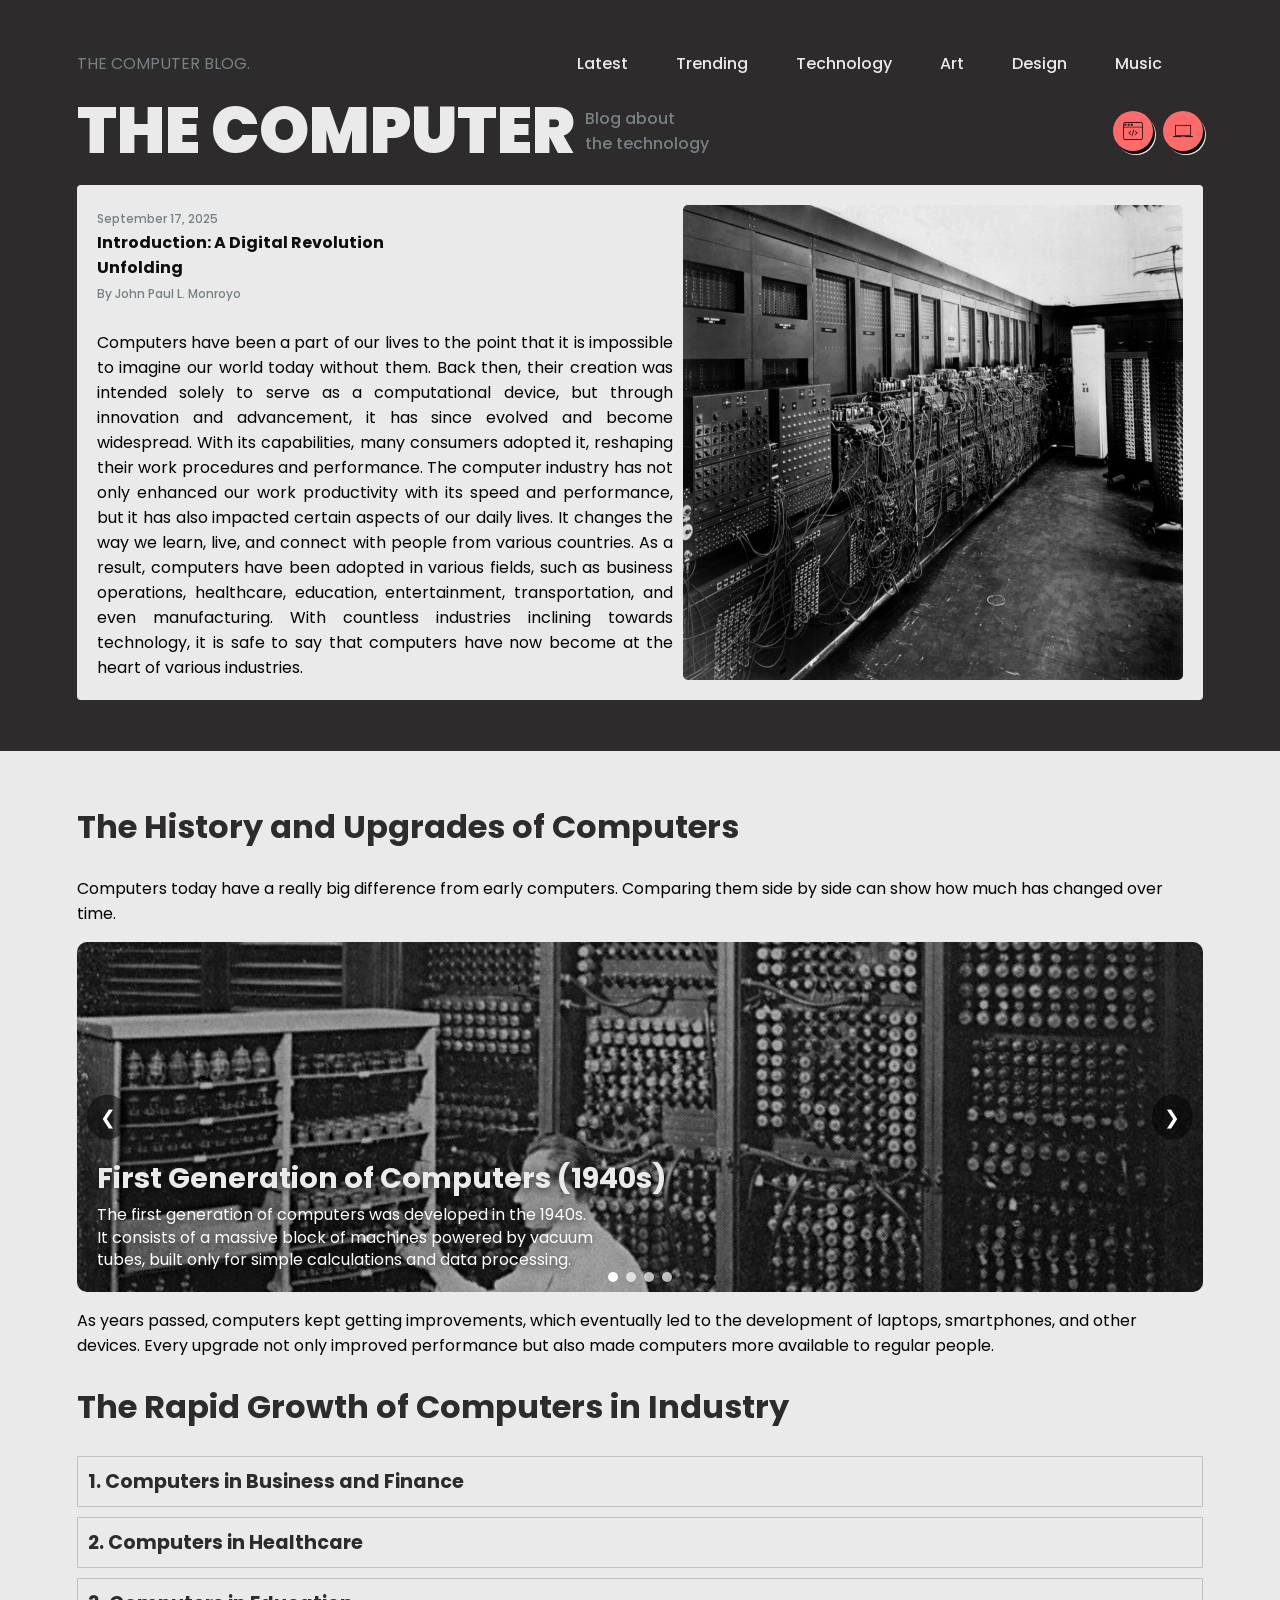
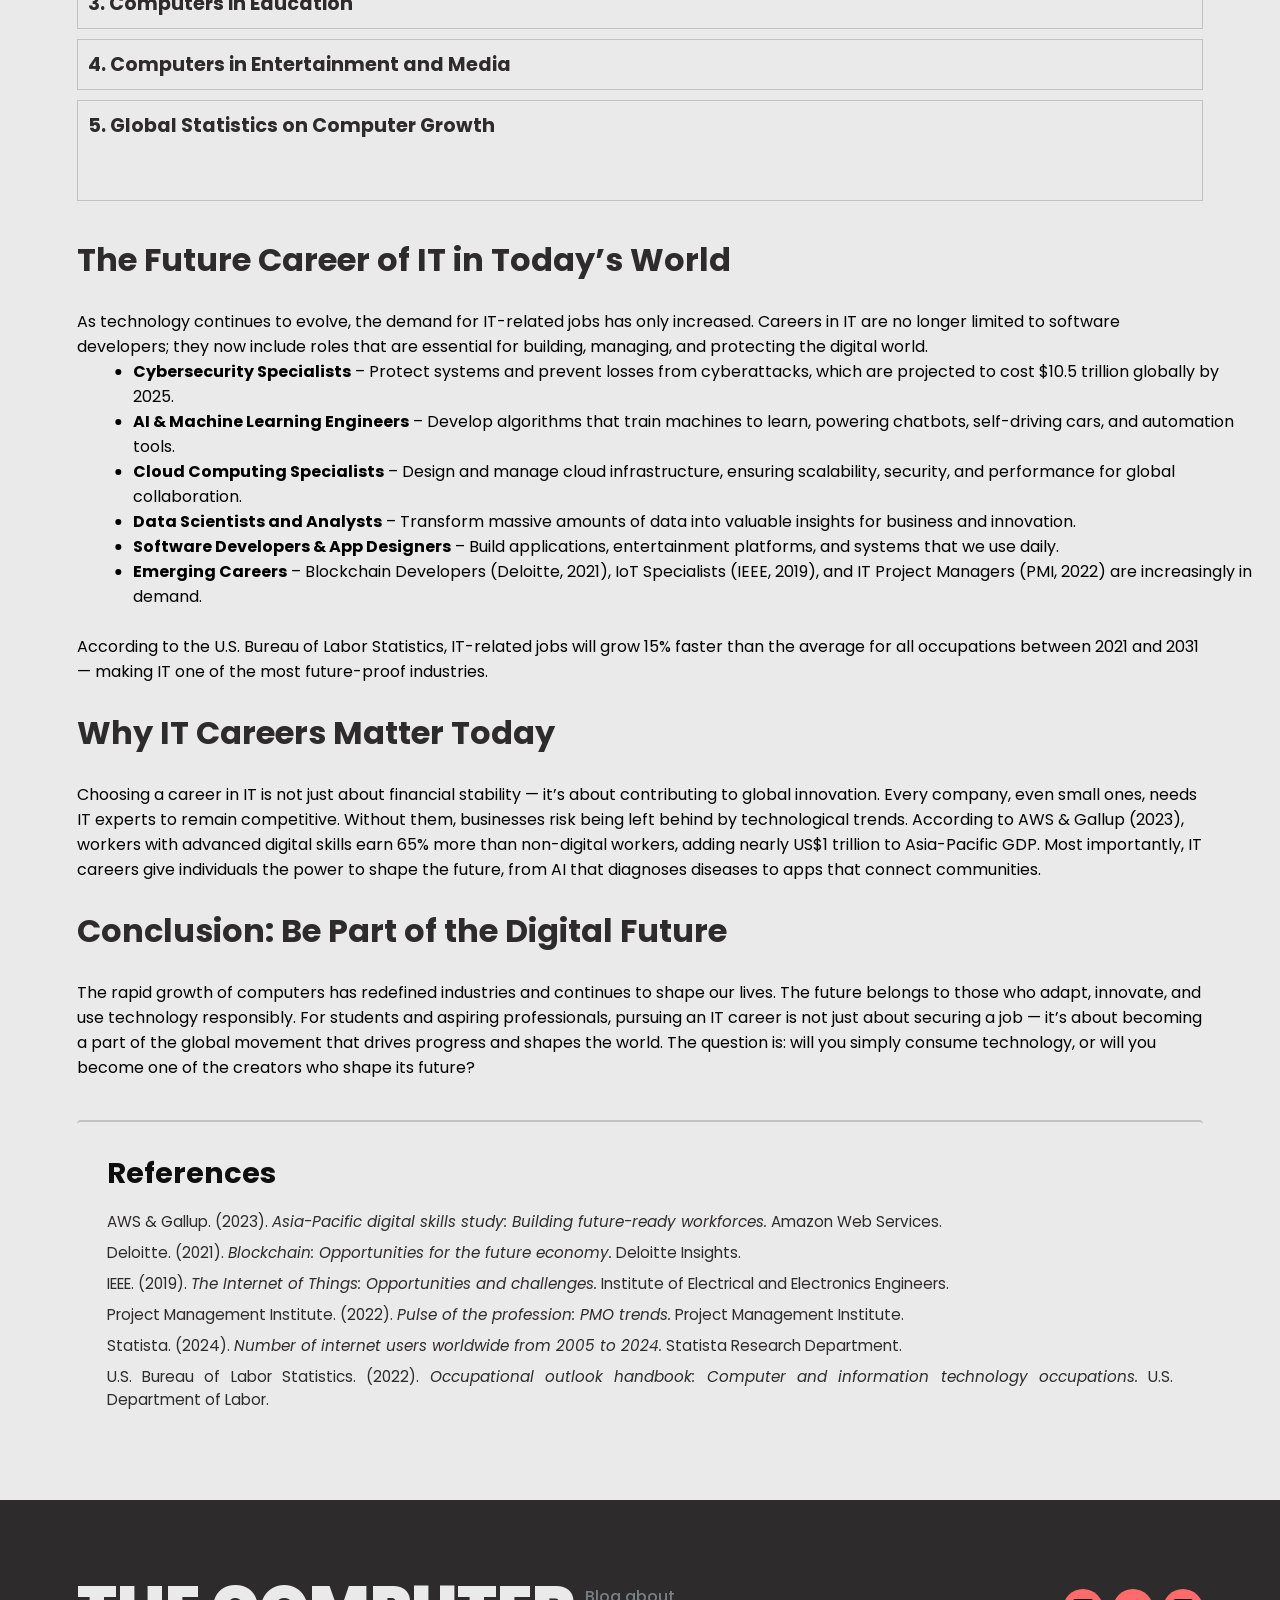
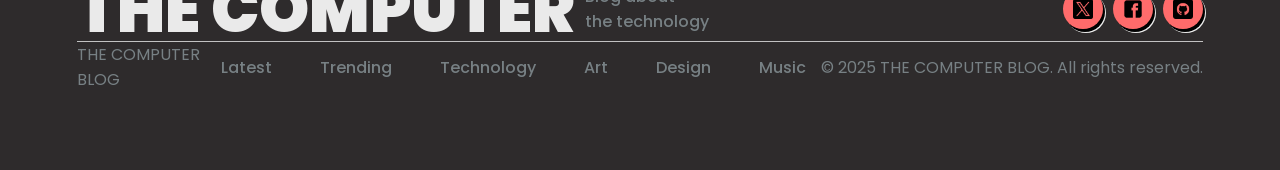
<file: index.html>
<!DOCTYPE html>
<html lang="en">
<head>
  <meta charset="UTF-8">
  <meta name="viewport" content="width=device-width, initial-scale=1.0">
  <title>The Canvas Blog</title>
  <link rel="stylesheet" href="css/style.css">
  <link rel="preconnect" href="https://fonts.googleapis.com">
  <link rel="preconnect" href="https://fonts.gstatic.com" crossorigin>
  <link rel="icon" type="image/png" href="img/blogging (1).png">
  <link href="https://fonts.googleapis.com/css2?family=Poppins:ital,wght@0,100;0,200;0,300;0,400;0,500;0,600;0,700;0,800;0,900;1,100;1,200;1,300;1,400;1,500;1,600;1,700;1,800;1,900&display=swap" rel="stylesheet">
  <style>
   
  </style>
</head>
<body>
  <header>
    <div class="top_content">
      <p class="title">THE COMPUTER BLOG.</p> 
      <nav>
        <ul>
          <li><a href="">Latest</a></li>
          <li><a href="">Trending</a></li>
          <li><a href="">Technology</a></li>
          <li><a href="">Art</a></li>
          <li><a href="">Design</a></li>
          <li><a href="">Music</a></li>
        </ul>
      </nav>
    </div>

    <div class="after_top_content addPaddingTop1 addPaddingBottom1">
      <div class="meta_holder">
        <p class="blogs_name">THE COMPUTER</p>
        <p class="blog_description">Blog about <br> the technology</p>
      </div>
      <div class="icons_after_top_content">
        <span class="icon"><img src="img/web-programming.png" alt="icon-programming"></span>
        <span class="icon"><img src="img/laptop.png" alt="icon-laptop"></span>
      </div>
    </div>

    <div class="introduction">
      <p class="intro-para">
        <span class="date">September 17, 2025</span><br>
        <span class="intro-title">Introduction: A Digital Revolution <br> Unfolding</span><br>
        <span class="author-name">By John Paul L. Monroyo</span><br><br>
        Computers have been a part of our lives to the point that it is impossible to imagine our world today
        without them. Back then, their creation was intended solely to serve as a computational device, but
        through innovation and advancement, it has since evolved and become widespread.
        With its capabilities, many consumers adopted it, reshaping their work procedures and
        performance. The computer industry has not only enhanced our work productivity with its speed
        and performance, but it has also impacted certain aspects of our daily lives.
        It changes the way we learn, live, and connect with people from various countries.
        As a result, computers have been adopted in various fields, such as business operations,
        healthcare, education, entertainment, transportation, and even manufacturing. With countless
        industries inclining towards technology, it is safe to say that computers have now become at the
        heart of various industries.
      </p>
      <img src="img/early-computer.jpg" alt="Early computer" class="intro_computers_img">
    </div>
  </header>

  <div class="body">
    <section class="blog-section">
      <h2 class="big">The History and Upgrades of Computers</h2>
      <br>
      <p>
        Computers today have a really big difference from early computers. Comparing them side by side
            can show how much has changed over time. 
      </p>
      <div class="carousel">
      <div class="carousel-track">
        <div class="carousel-slide">
          <img src="img/ENIAC-changing_a_tube_(cropped).jpg" alt="Tech Image 1">
          <div class="carousel-text">
            <h2 style="color: #eaeaea">First Generation of Computers (1940s)</h2>
            <p>The first generation of computers was developed in the 1940s. It consists of a massive block of
            machines powered by vacuum tubes, built only for simple calculations and data processing.</p>
          </div>
        </div>
        <div class="carousel-slide">
          <img src="img/harwell_cadet.jpg" alt="Tech Image 2">
          <div class="carousel-text">
            <h2 style="color: #eaeaea">Second Generation of Computers (1950s)</h2>
            <p>In the 1950s, the second generation of computers introduced transistors, making computers
            smaller, faster, and more reliable. </p>
          </div>
        </div>
        <div class="carousel-slide">
          <img src="img/NV_0222_Steber_Figure02.jpg" alt="Tech Image 3">
          <div class="carousel-text">
            <h2 style="color: #eaeaea">Third Generation of Computers (1960s and 1970s)</h2>
            <p>After that, around the 1960s and 1970s, computers switched
            from transistors to integrated circuits, which improved speed and efficiency even more.</p>
          </div>
        </div>
        <div class="carousel-slide">
          <img src="img/images (1).jpeg" alt="Tech Image 4">
          <div class="carousel-text">
            <h2 style="color: #eaeaea">Fourth to current Generation of Computers (1970s)</h2>
            <p>The biggest leap in performance happened when the fourth generation of computers at the
            beginning of the late 1970s introduced microprocessors, which was the starting point of people
            owning personal computers that they could keep in their homes and offices.</p>
          </div>
        </div>
      </div>
      <button class="carousel-btn prev">&#10094;</button>
      <button class="carousel-btn next">&#10095;</button>
      <div class="carousel-indicators">
        <button class="active"></button>
        <button></button>
        <button></button>
        <button></button>
      </div>
    </div>
      <p>
            As years passed, computers kept getting improvements, which eventually led to the development of
            laptops, smartphones, and other devices. Every upgrade not only improved performance but also
            made computers more available to regular people.</p>
            <br>
    </section>

    <section class="blog-section">
  <h2 class="big">The Rapid Growth of Computers in Industry</h2>
  <br>

  <div class="accordion">
    <h2>1. Computers in Business and Finance</h2>
    <p>Businesses now rely heavily on computers to stay competitive. With the computer industry, a lot of
      manual transactions have shifted. From employee to client interaction to digital transactions, from
      on-site banking to online banking, and from manual ledger to automated accounting systems.
      Additionally, Stock trading that was once conducted through face-to-face human interaction is now
      handled by algorithms running on powerful servers. Even small businesses use cloud-based
      systems for sales, marketing, and customer engagement.</p>
  </div>

  <div class="accordion">
    <h2>2. Computers in Healthcare</h2>
    <p>The healthcare industry has seen life-changing innovations thanks to computers.
      Before Electronic Health Records (EHRs), healthcare staff had to manually write everything —
      our name, medications, and medical progress. This manual process often caused
      misunderstandings and handwriting errors, which sometimes resulted in medication mistakes.
      As a solution, EHRs were created, making patient data more accessible and accurate.
      AI-powered tools now assist doctors in diagnosing diseases with remarkable accuracy.
      Later on, robotic-assisted surgeries, wearable fitness devices, and telemedicine breakthroughs
      have made healthcare faster, safer, and more efficient.</p>
  </div>

  <div class="accordion">
    <h2>3. Computers in Education</h2>
    <p>Computers have opened education to a global audience. Platforms like Khan Academy,
      Udacity, Coursera, and Edmodo allow students to learn from anywhere in the world.
      During the COVID-19 pandemic, computers and the internet became the lifeline of education,
      enabling remote learning for millions. Virtual reality (VR) classrooms and interactive e-books
      are reshaping how knowledge is delivered. With the emergence of Artificial Intelligence (AI)
      as a tool in education, learning methods will only continue to improve, aiming for
      greater engagement and efficiency.</p>
  </div>

  <div class="accordion">
    <h2>4. Computers in Entertainment and Media</h2>
    <p>The computer industry has completely transformed entertainment and media.
      Streaming platforms like Netflix, Spotify, and YouTube rely on massive data centers and
      recommendation algorithms. Video games, once limited to arcades, now feature advanced
      graphics and online multiplayer modes. Even traditional media such as journalism and film
      production rely on digital editing software and publishing platforms.</p>
  </div>

  <div class="accordion">
    <h2>5. Global Statistics on Computer Growth</h2>
    <img src="img/internet_users.png" alt="">
    <p>According to Statista, over 5.3 billion people now use the internet.</p>
    <img src="img/it_spending.png" alt="">
    <p> Global IT spending
      surpassed $5 trillion (approximately ₱284.85 trillion) in 2024, showing just how vital
      computers are in almost every sector of the economy. With these statistics, the computer
      industry’s rapid growth shows no sign of slowing down.</p>
  </div>
  <br>
</section>

<script>
document.querySelectorAll('.accordion h2').forEach(h2 => {
  h2.addEventListener('click', () => {
    const parent = h2.parentElement;
    parent.classList.toggle('active');
  });
});
</script>


        <section class="blog-section">
        <h2 class="big">The Future Career of IT in Today’s World</h2>
        <br>
        <p>As technology continues to evolve, the demand for IT-related jobs has only increased.
        Careers in IT are no longer limited to software developers; they now include roles that are
        essential for building, managing, and protecting the digital world.</p>
        
        <ul style="transform: translateX(5%);">
            <li><strong>Cybersecurity Specialists</strong> – Protect systems and prevent losses
            from cyberattacks, which are projected to cost $10.5 trillion globally by 2025.</li>
            <li><strong>AI & Machine Learning Engineers</strong> – Develop algorithms that train
            machines to learn, powering chatbots, self-driving cars, and automation tools.</li>
            <li><strong>Cloud Computing Specialists</strong> – Design and manage cloud infrastructure,
            ensuring scalability, security, and performance for global collaboration.</li>
            <li><strong>Data Scientists and Analysts</strong> – Transform massive amounts of data into
            valuable insights for business and innovation.</li>
            <li><strong>Software Developers & App Designers</strong> – Build applications,
            entertainment platforms, and systems that we use daily.</li>
            <li><strong>Emerging Careers</strong> – Blockchain Developers (Deloitte, 2021),
            IoT Specialists (IEEE, 2019), and IT Project Managers (PMI, 2022) are
            increasingly in demand.</li>
        </ul>
        <br>

        <p>According to the U.S. Bureau of Labor Statistics, IT-related jobs will grow 15% faster
        than the average for all occupations between 2021 and 2031 — making IT one of the most
        future-proof industries.</p>
        </section>

        <br>
        <section class="blog-section">
        <h2 class="big">Why IT Careers Matter Today</h2><br>
        <p>Choosing a career in IT is not just about financial stability — it’s about contributing to
        global innovation. Every company, even small ones, needs IT experts to remain competitive.
        Without them, businesses risk being left behind by technological trends.
        According to AWS & Gallup (2023), workers with advanced digital skills earn
        65% more than non-digital workers, adding nearly US$1 trillion to Asia-Pacific GDP.
        Most importantly, IT careers give individuals the power to shape the future,
        from AI that diagnoses diseases to apps that connect communities.</p>
        </section>
<br>
        <section class="blog-section">
        <h2 class="big">Conclusion: Be Part of the Digital Future</h2><br>
        <p>The rapid growth of computers has redefined industries and continues to shape our lives.
        The future belongs to those who adapt, innovate, and use technology responsibly.
        For students and aspiring professionals, pursuing an IT career is not just about securing
        a job — it’s about becoming a part of the global movement that drives progress and shapes
        the world. The question is: will you simply consume technology, or will you become one
        of the creators who shape its future?</p>
        </section>

    <!-- References Section -->
    <section class="references-section">
      <h2>References</h2>
      <ul>
        <li>AWS & Gallup. (2023). <em>Asia-Pacific digital skills study: Building future-ready workforces.</em> Amazon Web Services.</li>
        <li>Deloitte. (2021). <em>Blockchain: Opportunities for the future economy.</em> Deloitte Insights.</li>
        <li>IEEE. (2019). <em>The Internet of Things: Opportunities and challenges.</em> Institute of Electrical and Electronics Engineers.</li>
        <li>Project Management Institute. (2022). <em>Pulse of the profession: PMO trends.</em> Project Management Institute.</li>
        <li>Statista. (2024). <em>Number of internet users worldwide from 2005 to 2024.</em> Statista Research Department.</li>
        <li>U.S. Bureau of Labor Statistics. (2022). <em>Occupational outlook handbook: Computer and information technology occupations.</em> U.S. Department of Labor.</li>
      </ul>
    </section>
  </div>

  <footer>
    <div class="after_top_content">
      <div class="meta_holder">
        <p class="blogs_name">THE COMPUTER</p>
        <p class="blog_description">Blog about <br> the technology</p>
      </div>
      <div class="icons_after_top_content">
        <span class="icon"><img src="img/twitter.png" alt="icon-programming"></span>
        <span class="icon"><img src="img/facebook.png" alt="icon-laptop"></span>
        <span class="icon"><img src="img/github.png" alt="icon-laptop"></span>
      </div>
    </div>

    <div class="bottom-nav">
        <p class="title">THE COMPUTER BLOG</p>
        <nav>
        <ul>
          <li><a href="">Latest</a></li>
          <li><a href="">Trending</a></li>
          <li><a href="">Technology</a></li>
          <li><a href="">Art</a></li>
          <li><a href="">Design</a></li>
          <li><a href="">Music</a></li>
        </ul>
        </nav>
        <p class="blogs-reserved">© 2025 THE COMPUTER BLOG. All rights reserved.</p>
    </div>
    
  </footer>

   <script>
    const track = document.querySelector('.carousel-track');
    const slides = Array.from(track.children);
    const prevBtn = document.querySelector('.carousel-btn.prev');
    const nextBtn = document.querySelector('.carousel-btn.next');
    const indicators = document.querySelectorAll('.carousel-indicators button');
    let currentIndex = 0;

    function updateCarousel(index) {
      track.style.transform = `translateX(-${index * 100}%)`;
      indicators.forEach((btn, i) => btn.classList.toggle('active', i === index));
    }

    nextBtn.addEventListener('click', () => {
      currentIndex = (currentIndex + 1) % slides.length;
      updateCarousel(currentIndex);
    });

    prevBtn.addEventListener('click', () => {
      currentIndex = (currentIndex - 1 + slides.length) % slides.length;
      updateCarousel(currentIndex);
    });

    indicators.forEach((btn, i) => {
      btn.addEventListener('click', () => {
        currentIndex = i;
        updateCarousel(currentIndex);
      });
    });

  </script>
</body>
</html>
</file>
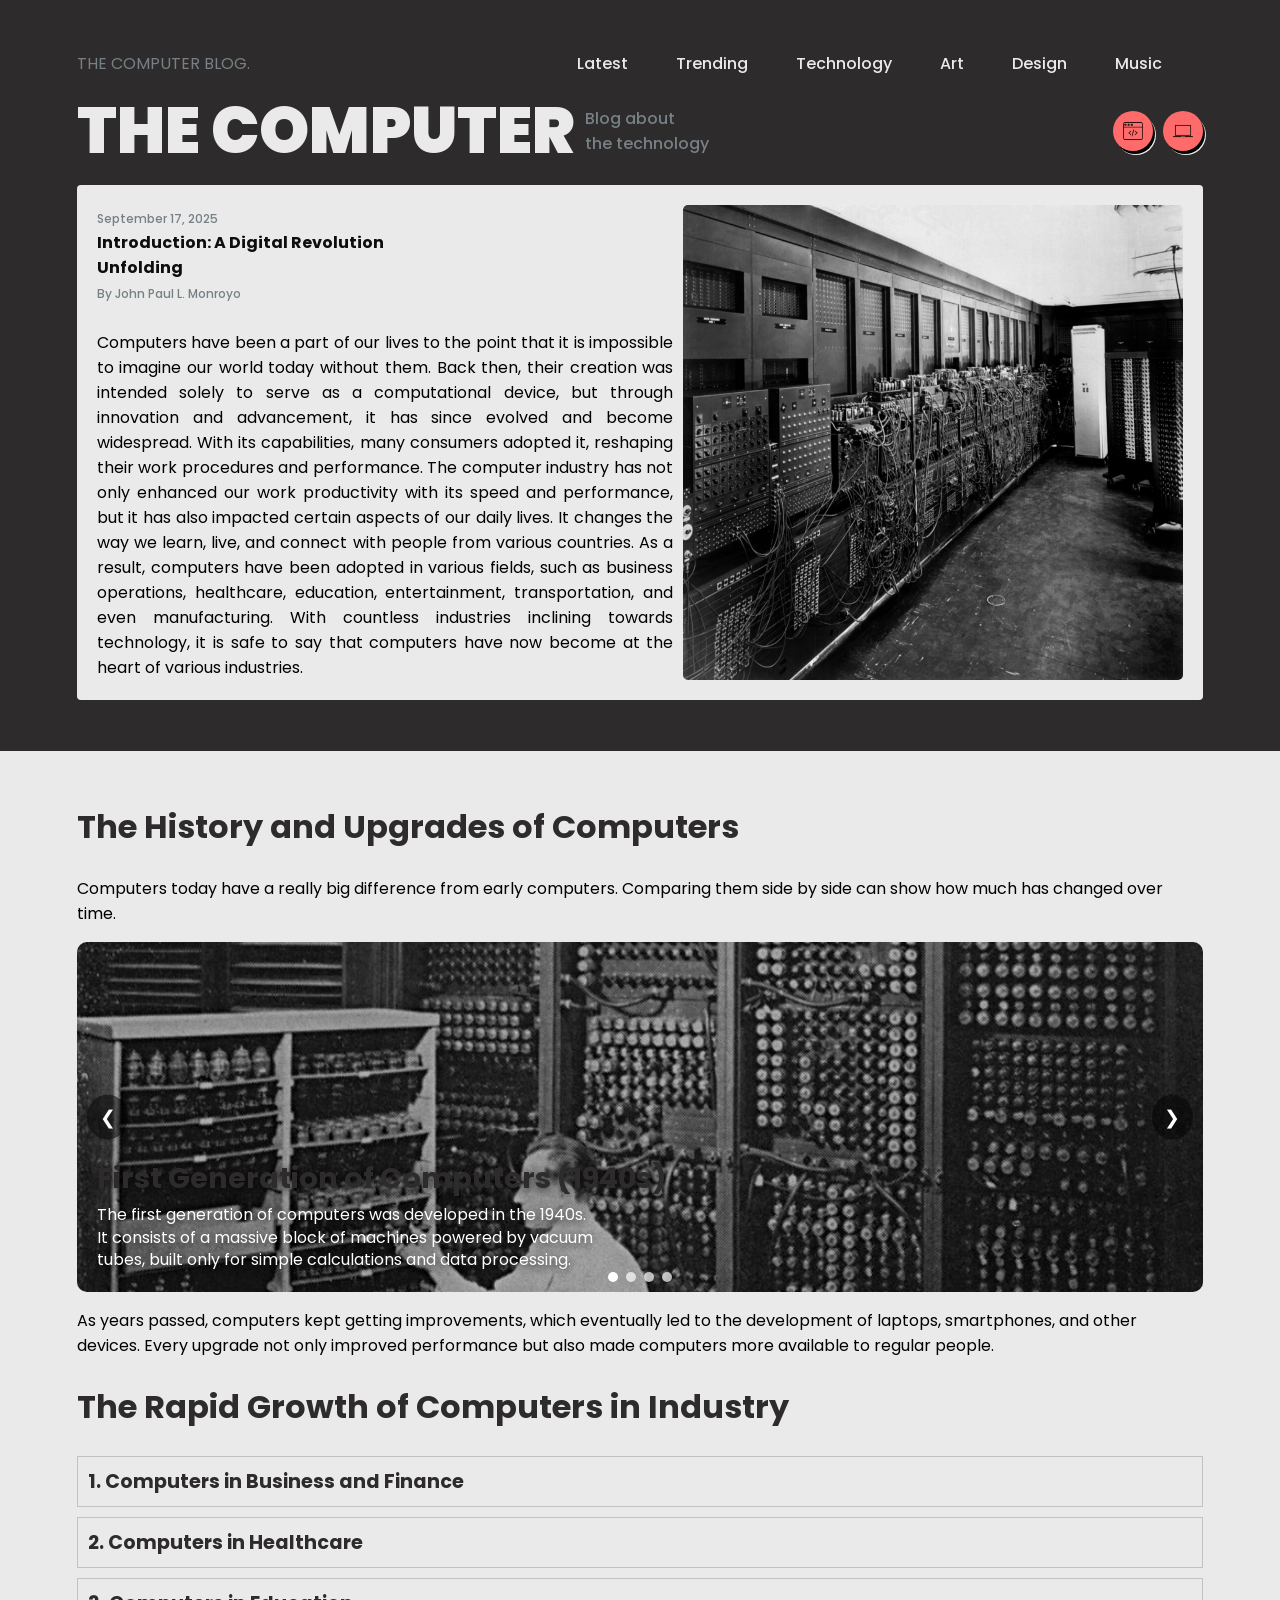
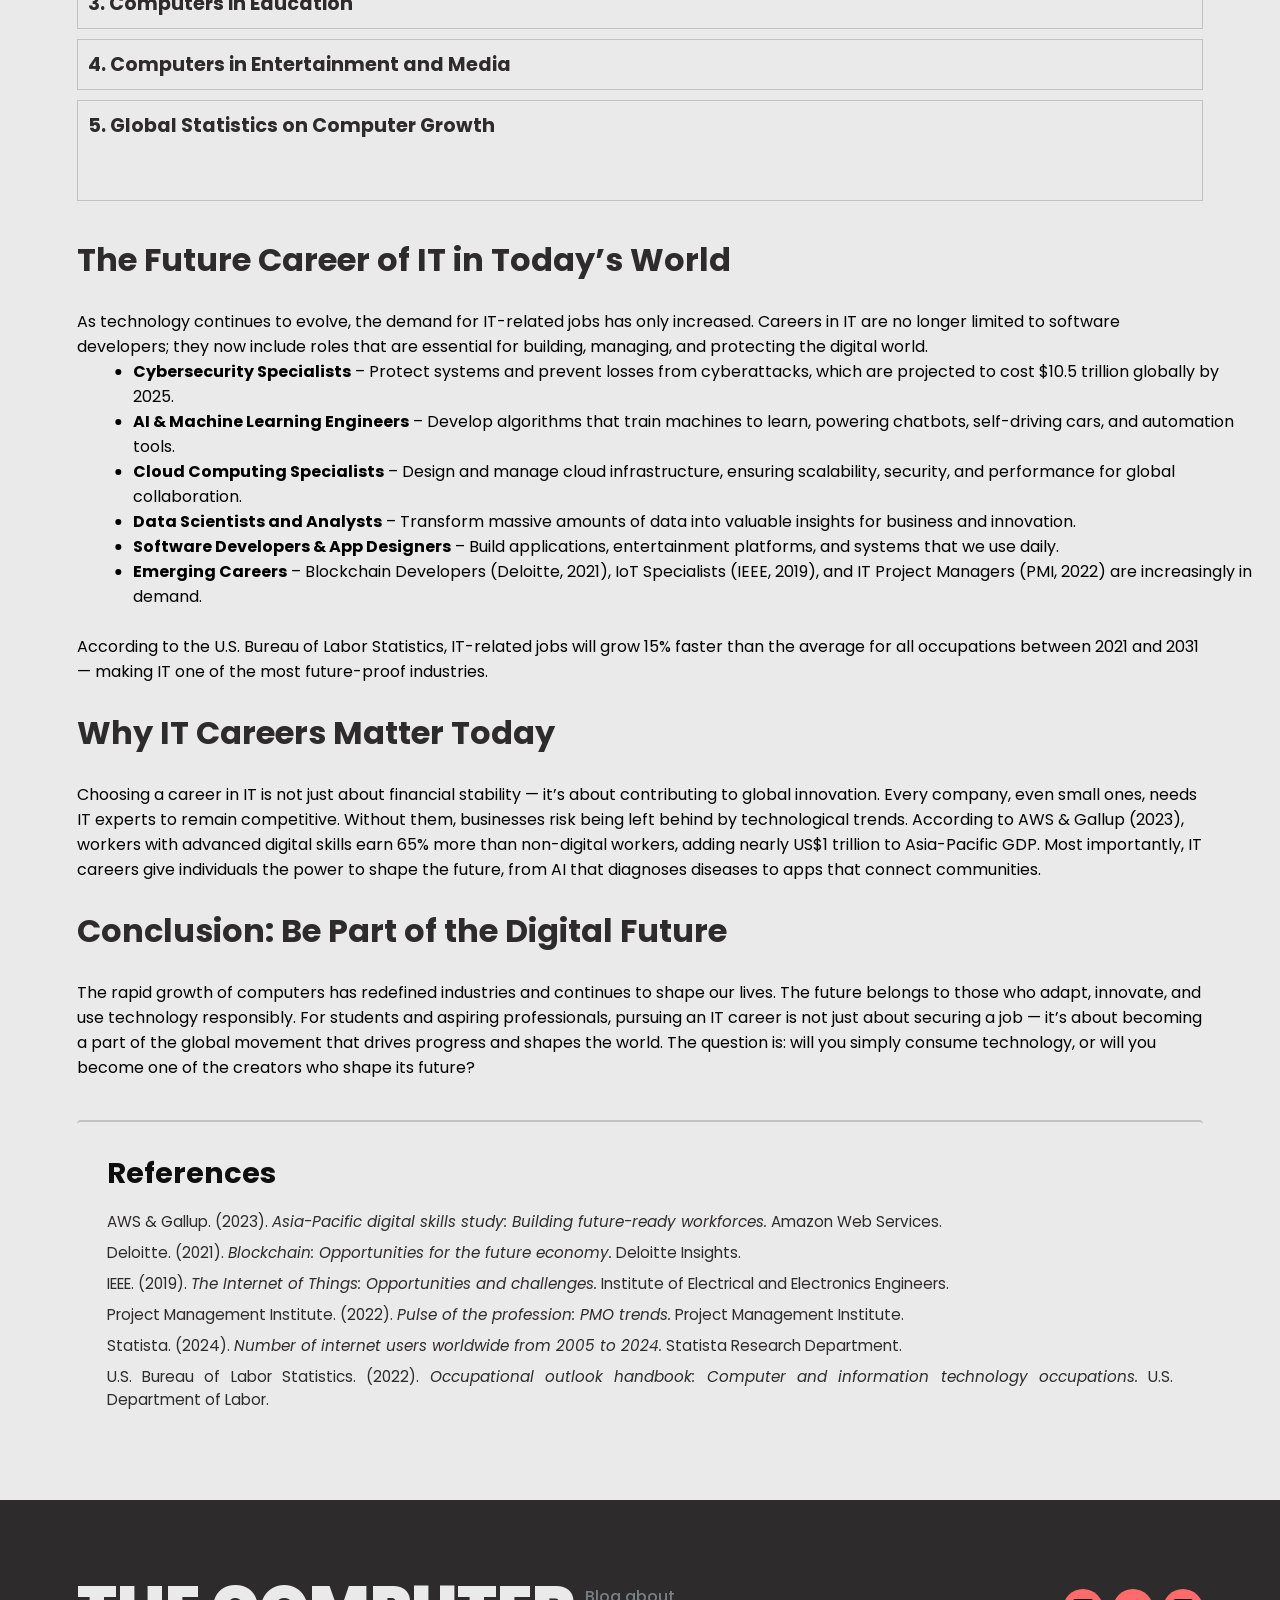
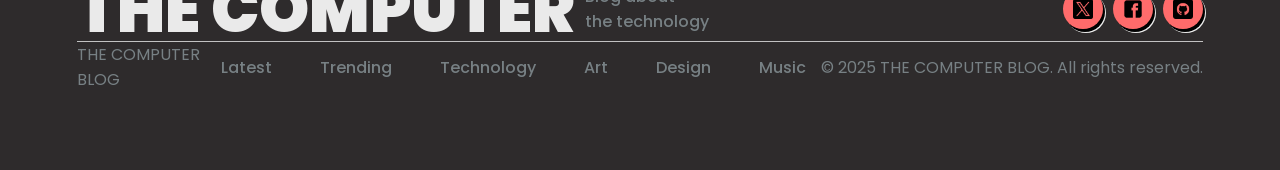
<file: blog.html>
<!DOCTYPE html>
<html lang="en">
<head>
  <meta charset="UTF-8">
  <meta name="viewport" content="width=device-width, initial-scale=1.0">
  <title>The Canvas Blog</title>
  <link rel="stylesheet" href="/css/blog.css">
  <link rel="preconnect" href="https://fonts.googleapis.com">
  <link rel="preconnect" href="https://fonts.gstatic.com" crossorigin>
  <link href="https://fonts.googleapis.com/css2?family=Poppins:ital,wght@0,100;0,200;0,300;0,400;0,500;0,600;0,700;0,800;0,900;1,100;1,200;1,300;1,400;1,500;1,600;1,700;1,800;1,900&display=swap" rel="stylesheet">
  <style>
   
  </style>
</head>
<body>
  <header>
    <div class="top_content">
      <p class="title">THE COMPUTER BLOG.</p> 
      <nav>
        <ul>
          <li><a href="">Latest</a></li>
          <li><a href="">Trending</a></li>
          <li><a href="">Technology</a></li>
          <li><a href="">Art</a></li>
          <li><a href="">Design</a></li>
          <li><a href="">Music</a></li>
        </ul>
      </nav>
    </div>

    <div class="after_top_content addPaddingTop1 addPaddingBottom1">
      <div class="meta_holder">
        <p class="blogs_name">THE COMPUTER</p>
        <p class="blog_description">Blog about <br> the technology</p>
      </div>
      <div class="icons_after_top_content">
        <span class="icon"><img src="/img/web-programming.png" alt="icon-programming"></span>
        <span class="icon"><img src="/img/laptop.png" alt="icon-laptop"></span>
      </div>
    </div>

    <div class="introduction">
      <p class="intro-para">
        <span class="date">September 17, 2025</span><br>
        <span class="intro-title">Introduction: A Digital Revolution <br> Unfolding</span><br>
        <span class="author-name">By John Paul L. Monroyo</span><br><br>
        Computers have been a part of our lives to the point that it is impossible to imagine our world today
        without them. Back then, their creation was intended solely to serve as a computational device, but
        through innovation and advancement, it has since evolved and become widespread.
        With its capabilities, many consumers adopted it, reshaping their work procedures and
        performance. The computer industry has not only enhanced our work productivity with its speed
        and performance, but it has also impacted certain aspects of our daily lives.
        It changes the way we learn, live, and connect with people from various countries.
        As a result, computers have been adopted in various fields, such as business operations,
        healthcare, education, entertainment, transportation, and even manufacturing. With countless
        industries inclining towards technology, it is safe to say that computers have now become at the
        heart of various industries.
      </p>
      <img src="/img/early-computer.jpg" alt="Early computer" class="intro_computers_img">
    </div>
  </header>

  <div class="body">
    <section class="blog-section">
      <h2 class="big">The History and Upgrades of Computers</h2>
      <br>
      <p>
        Computers today have a really big difference from early computers. Comparing them side by side
            can show how much has changed over time. 
      </p>
      <div class="carousel">
      <div class="carousel-track">
        <div class="carousel-slide">
          <img src="/img/ENIAC-changing_a_tube_(cropped).jpg" alt="Tech Image 1">
          <div class="carousel-text">
            <h2>First Generation of Computers (1940s)</h2>
            <p>The first generation of computers was developed in the 1940s. It consists of a massive block of
            machines powered by vacuum tubes, built only for simple calculations and data processing.</p>
          </div>
        </div>
        <div class="carousel-slide">
          <img src="/img/harwell_cadet.jpg" alt="Tech Image 2">
          <div class="carousel-text">
            <h2>Second Generation of Computers (1950s)</h2>
            <p>In the 1950s, the second generation of computers introduced transistors, making computers
            smaller, faster, and more reliable. </p>
          </div>
        </div>
        <div class="carousel-slide">
          <img src="/img/NV_0222_Steber_Figure02.jpg" alt="Tech Image 3">
          <div class="carousel-text">
            <h2>Third Generation of Computers (1960s and 1970s)</h2>
            <p>After that, around the 1960s and 1970s, computers switched
            from transistors to integrated circuits, which improved speed and efficiency even more.</p>
          </div>
        </div>
        <div class="carousel-slide">
          <img src="/img/images (1).jpeg" alt="Tech Image 4">
          <div class="carousel-text">
            <h2>Fourth to current Generation of Computers (1970s)</h2>
            <p>The biggest leap in performance happened when the fourth generation of computers at the
            beginning of the late 1970s introduced microprocessors, which was the starting point of people
            owning personal computers that they could keep in their homes and offices.</p>
          </div>
        </div>
      </div>
      <button class="carousel-btn prev">&#10094;</button>
      <button class="carousel-btn next">&#10095;</button>
      <div class="carousel-indicators">
        <button class="active"></button>
        <button></button>
        <button></button>
        <button></button>
      </div>
    </div>
      <p>
            As years passed, computers kept getting improvements, which eventually led to the development of
            laptops, smartphones, and other devices. Every upgrade not only improved performance but also
            made computers more available to regular people.</p>
            <br>
    </section>

    <section class="blog-section">
  <h2 class="big">The Rapid Growth of Computers in Industry</h2>
  <br>

  <div class="accordion">
    <h2>1. Computers in Business and Finance</h2>
    <p>Businesses now rely heavily on computers to stay competitive. With the computer industry, a lot of
      manual transactions have shifted. From employee to client interaction to digital transactions, from
      on-site banking to online banking, and from manual ledger to automated accounting systems.
      Additionally, Stock trading that was once conducted through face-to-face human interaction is now
      handled by algorithms running on powerful servers. Even small businesses use cloud-based
      systems for sales, marketing, and customer engagement.</p>
  </div>

  <div class="accordion">
    <h2>2. Computers in Healthcare</h2>
    <p>The healthcare industry has seen life-changing innovations thanks to computers.
      Before Electronic Health Records (EHRs), healthcare staff had to manually write everything —
      our name, medications, and medical progress. This manual process often caused
      misunderstandings and handwriting errors, which sometimes resulted in medication mistakes.
      As a solution, EHRs were created, making patient data more accessible and accurate.
      AI-powered tools now assist doctors in diagnosing diseases with remarkable accuracy.
      Later on, robotic-assisted surgeries, wearable fitness devices, and telemedicine breakthroughs
      have made healthcare faster, safer, and more efficient.</p>
  </div>

  <div class="accordion">
    <h2>3. Computers in Education</h2>
    <p>Computers have opened education to a global audience. Platforms like Khan Academy,
      Udacity, Coursera, and Edmodo allow students to learn from anywhere in the world.
      During the COVID-19 pandemic, computers and the internet became the lifeline of education,
      enabling remote learning for millions. Virtual reality (VR) classrooms and interactive e-books
      are reshaping how knowledge is delivered. With the emergence of Artificial Intelligence (AI)
      as a tool in education, learning methods will only continue to improve, aiming for
      greater engagement and efficiency.</p>
  </div>

  <div class="accordion">
    <h2>4. Computers in Entertainment and Media</h2>
    <p>The computer industry has completely transformed entertainment and media.
      Streaming platforms like Netflix, Spotify, and YouTube rely on massive data centers and
      recommendation algorithms. Video games, once limited to arcades, now feature advanced
      graphics and online multiplayer modes. Even traditional media such as journalism and film
      production rely on digital editing software and publishing platforms.</p>
  </div>

  <div class="accordion">
    <h2>5. Global Statistics on Computer Growth</h2>
    <img src="img/internet_users.png" alt="">
    <p>According to Statista, over 5.3 billion people now use the internet.</p>
    <img src="img/it_spending.png" alt="">
    <p> Global IT spending
      surpassed $5 trillion (approximately ₱284.85 trillion) in 2024, showing just how vital
      computers are in almost every sector of the economy. With these statistics, the computer
      industry’s rapid growth shows no sign of slowing down.</p>
  </div>
  <br>
</section>

<script>
document.querySelectorAll('.accordion h2').forEach(h2 => {
  h2.addEventListener('click', () => {
    const parent = h2.parentElement;
    parent.classList.toggle('active');
  });
});
</script>


        <section class="blog-section">
        <h2 class="big">The Future Career of IT in Today’s World</h2>
        <br>
        <p>As technology continues to evolve, the demand for IT-related jobs has only increased.
        Careers in IT are no longer limited to software developers; they now include roles that are
        essential for building, managing, and protecting the digital world.</p>
        
        <ul style="transform: translateX(5%);">
            <li><strong>Cybersecurity Specialists</strong> – Protect systems and prevent losses
            from cyberattacks, which are projected to cost $10.5 trillion globally by 2025.</li>
            <li><strong>AI & Machine Learning Engineers</strong> – Develop algorithms that train
            machines to learn, powering chatbots, self-driving cars, and automation tools.</li>
            <li><strong>Cloud Computing Specialists</strong> – Design and manage cloud infrastructure,
            ensuring scalability, security, and performance for global collaboration.</li>
            <li><strong>Data Scientists and Analysts</strong> – Transform massive amounts of data into
            valuable insights for business and innovation.</li>
            <li><strong>Software Developers & App Designers</strong> – Build applications,
            entertainment platforms, and systems that we use daily.</li>
            <li><strong>Emerging Careers</strong> – Blockchain Developers (Deloitte, 2021),
            IoT Specialists (IEEE, 2019), and IT Project Managers (PMI, 2022) are
            increasingly in demand.</li>
        </ul>
        <br>

        <p>According to the U.S. Bureau of Labor Statistics, IT-related jobs will grow 15% faster
        than the average for all occupations between 2021 and 2031 — making IT one of the most
        future-proof industries.</p>
        </section>

        <br>
        <section class="blog-section">
        <h2 class="big">Why IT Careers Matter Today</h2><br>
        <p>Choosing a career in IT is not just about financial stability — it’s about contributing to
        global innovation. Every company, even small ones, needs IT experts to remain competitive.
        Without them, businesses risk being left behind by technological trends.
        According to AWS & Gallup (2023), workers with advanced digital skills earn
        65% more than non-digital workers, adding nearly US$1 trillion to Asia-Pacific GDP.
        Most importantly, IT careers give individuals the power to shape the future,
        from AI that diagnoses diseases to apps that connect communities.</p>
        </section>
<br>
        <section class="blog-section">
        <h2 class="big">Conclusion: Be Part of the Digital Future</h2><br>
        <p>The rapid growth of computers has redefined industries and continues to shape our lives.
        The future belongs to those who adapt, innovate, and use technology responsibly.
        For students and aspiring professionals, pursuing an IT career is not just about securing
        a job — it’s about becoming a part of the global movement that drives progress and shapes
        the world. The question is: will you simply consume technology, or will you become one
        of the creators who shape its future?</p>
        </section>

    <!-- References Section -->
    <section class="references-section">
      <h2>References</h2>
      <ul>
        <li>AWS & Gallup. (2023). <em>Asia-Pacific digital skills study: Building future-ready workforces.</em> Amazon Web Services.</li>
        <li>Deloitte. (2021). <em>Blockchain: Opportunities for the future economy.</em> Deloitte Insights.</li>
        <li>IEEE. (2019). <em>The Internet of Things: Opportunities and challenges.</em> Institute of Electrical and Electronics Engineers.</li>
        <li>Project Management Institute. (2022). <em>Pulse of the profession: PMO trends.</em> Project Management Institute.</li>
        <li>Statista. (2024). <em>Number of internet users worldwide from 2005 to 2024.</em> Statista Research Department.</li>
        <li>U.S. Bureau of Labor Statistics. (2022). <em>Occupational outlook handbook: Computer and information technology occupations.</em> U.S. Department of Labor.</li>
      </ul>
    </section>
  </div>

  <footer>
    <div class="after_top_content">
      <div class="meta_holder">
        <p class="blogs_name">THE COMPUTER</p>
        <p class="blog_description">Blog about <br> the technology</p>
      </div>
      <div class="icons_after_top_content">
        <span class="icon"><img src="/img/twitter.png" alt="icon-programming"></span>
        <span class="icon"><img src="/img/facebook.png" alt="icon-laptop"></span>
        <span class="icon"><img src="/img/github.png" alt="icon-laptop"></span>
      </div>
    </div>

    <div class="bottom-nav">
        <p class="title">THE COMPUTER BLOG</p>
        <nav>
        <ul>
          <li><a href="">Latest</a></li>
          <li><a href="">Trending</a></li>
          <li><a href="">Technology</a></li>
          <li><a href="">Art</a></li>
          <li><a href="">Design</a></li>
          <li><a href="">Music</a></li>
        </ul>
        </nav>
        <p class="blogs-reserved">© 2025 THE COMPUTER BLOG. All rights reserved.</p>
    </div>
    
  </footer>

   <script>
    const track = document.querySelector('.carousel-track');
    const slides = Array.from(track.children);
    const prevBtn = document.querySelector('.carousel-btn.prev');
    const nextBtn = document.querySelector('.carousel-btn.next');
    const indicators = document.querySelectorAll('.carousel-indicators button');
    let currentIndex = 0;

    function updateCarousel(index) {
      track.style.transform = `translateX(-${index * 100}%)`;
      indicators.forEach((btn, i) => btn.classList.toggle('active', i === index));
    }

    nextBtn.addEventListener('click', () => {
      currentIndex = (currentIndex + 1) % slides.length;
      updateCarousel(currentIndex);
    });

    prevBtn.addEventListener('click', () => {
      currentIndex = (currentIndex - 1 + slides.length) % slides.length;
      updateCarousel(currentIndex);
    });

    indicators.forEach((btn, i) => {
      btn.addEventListener('click', () => {
        currentIndex = i;
        updateCarousel(currentIndex);
      });
    });

  </script>
</body>
</html>
</file>
<file: css/style.css>
*{
        padding: 0;
        margin: 0;
        box-sizing: border-box;
        font-family: 'poppins','Courier New', Courier, monospace;
    }

    ::-webkit-scrollbar{
        background-color: #2e2b2c;
    }

    ::-webkit-scrollbar-thumb{
        background-color: #778084;
        border-radius: 30px;
    }
    body{
        background-color: #2e2b2c;

    }
    header{
        width: 100%;
        padding: 4% 6%;
        display: flex;
        flex-direction: column;
        align-content: center;
        justify-content: space-evenly;
    }

    .addPaddingTop1{
        padding-top: 2%;
    }

    .addPaddingBottom1{
        padding-bottom: 2%;
    }
    

    footer{
        width: 100%;
        padding: 4% 6%;
        height: 30vh;
        display: flex;
        flex-direction: column;
        align-content: center;
        justify-content: space-evenly;

    }

    .top_content{
        display: flex;
        width: 100%;
        align-items: center;
        justify-content: space-between;
    }

    nav{
        flex: 5;
    }

    nav ul {
        display: flex;
        gap: 3rem;
        padding: 0;
        margin: 0;
    }
    nav ul li {
        list-style: none;
    }
    nav ul li a {
        color: #eaeaea;
        text-decoration: none;
        font-weight: 500;
        transition: color 0.3s ease;
    }
    nav ul li a:hover {
        color: #ff6b6b;
    }

    .after_top_content{
        display: flex;
        width: 100%;
        justify-content: space-between; 
        align-items: center;
    }
    .title{
        color: #778084;
        flex: 4;
    }
    .meta_holder{
        display: flex;
        height: 4rem;
        align-items: center;
        justify-content: center;
        gap: 10px;
    }

    .blogs_name{
        color: #eaeaea;
        font-size: 4rem;
        font-weight: 900;
    }
    
    .blog_description{
        color: #778084;
        font-weight: 500;
    }

    .icons_after_top_content{
        display: flex;
        gap: 10px;
    }

    .icon {
        height: 40px;
        width: 40px;
        border-radius: 50%;
        background-color: #ff6b6b;
        display: flex;
        align-content: center;
        align-items: center;
        justify-content: center;
        box-shadow: 2px 3px 0px 0px #000000, 3px 4px 0px 0px #eaeaea;
    }
    .icon img{
        height: 20px;
    }

    .introduction {
        background-color: #eaeaea;
        width: 100%;
        border-radius: 4px;
        padding: 20px;
        display: flex;
    }

    .intro_computers_img{
        width: 500px;
        border-radius: 5px;
    }

    .introduction p {
        width: 60%;
    }

    .date{
        color: #778084;
        font-size: 12px;
        font-weight: 500;
    }

    .intro-title{
        color: #0e0e0e;
        font-weight: 700;
    }

    .author-name{
        color: #778084;
        font-weight: 500;
        font-size: 12px;
    }
    .intro-para{
        text-align: justify;
        padding-right: 10px;
    }

    .body{
        background-color: #eaeaea;
        width: 100%;
        padding: 4% 6%;

    }

    .history-paragraph{
        width: 100%;
        border: 2px solid #c2c2c2;
        padding: 20px;
        display: flex;
        align-items: center;
        justify-content: space-evenly;
        gap: 20px;
    }

    .history-paragraph p hr{
        border-bottom: 2px solid #2e2b2c;
    }

    footer {
    width: 100%;
    padding: 4% 6%;
    display: flex;
    align-items: center;
    justify-content: center;
    background-color: #2e2b2c;
}

.footer_content {
    display: flex;
    width: 100%;
    justify-content: space-between; /* left/right alignment like top_content */
    align-items: center;
}

.meta-bottom {
    display: flex;
    flex-direction: column;
    gap: 5px;
}

.bottom-nav{
    border-top: 1px solid #c2c2c2;
    width: 100%;
    display: flex;
    align-content: center;
    align-items: center;
    justify-content: space-between;
}

.bottom-nav nav ul li a{
    color: #778084;
}

.bottom-title {
    color: #eaeaea;
    font-size: 1.8rem;
    font-weight: 900;
}

.bottom-description {
    color: #778084;
    font-weight: 500;
}

.blogs-reserved{
    color: #778084;
    padding-left: 15px;
}

.icons-bottom {
    display: flex;
    gap: 10px; /* same spacing as icons_after_top_content */
}

 /* Extra styling for references */
    .references-section {
        background-color: #eaeaea;
        padding: 30px;
        border-top: 2px solid #c2c2c2;
        border-radius: 4px;
        margin-top: 40px;
    }
    .references-section h2 {
        font-size: 1.8rem;
        font-weight: 700;
        margin-bottom: 15px;
        color: #0e0e0e;
    }
    .references-section ul {
        list-style-type: none;
        padding-left: 0;
    }
    .references-section li {
        margin-bottom: 8px;
        color: #2e2b2c;
        font-size: 0.95rem;
        text-align: justify;
    }

    .big{
        font-size: 32px;
    }

    h2{
        color: #2e2b2c;
    }

.accordion {
  margin-bottom: 10px;
  border: 1px solid #c2c2c2;
}
.accordion h2 {
  font-size: 1.2rem;
  margin: 0;
  padding: 10px;
  cursor: pointer;
  transition: background 0.3s ease;
}
.accordion h2:hover {
  background: #e8e8e8;
}
.accordion p,
.accordion img {
  max-height: 0;
  overflow: hidden;
  margin: 0;
  padding: 0 10px;
  transition: max-height 0.4s ease, padding 0.3s ease;
}
.accordion.active p,
.accordion.active img {
  max-height: 500px; /* allows enough space for text + image */
  padding: 10px;
}
.accordion-img {
  display: block;
  margin: 10px auto 0 auto;
  max-width: 100%;
  border-radius: 10px;
}
    
    /* --- Carousel Styling --- */
    .carousel {
      position: relative;
      max-width: 100%;
      margin: 1rem auto;
      overflow: hidden;
      border-radius: 10px;
    }
    .carousel-track {
      display: flex;
      transition: transform 0.6s ease-in-out;
    }
    .carousel-slide {
      min-width: 100%;
      height: 350px;
      position: relative;
    }
    .carousel-slide img {
      width: 100%;
      height: 100%;
      object-fit: cover;
      display: block;
      filter: brightness(70%);
    }
    .carousel-text {
      position: absolute;
      bottom: 20px;
      left: 20px;
      right: 20px;
      color: white;
      text-shadow: 0 2px 8px rgba(0, 0, 0, 0.7);
      font-family: 'Poppins', sans-serif;
    }
    .carousel-text h2 {
      font-size: 1.8rem;
      margin-bottom: 0.3rem;
    }
    .carousel-text p {
      font-size: 1rem;
      max-width: 500px;
      line-height: 1.4;
    }
    .carousel-btn {
      position: absolute;
      top: 50%;
      transform: translateY(-50%);
      background: rgba(0, 0, 0, 0.5);
      color: white;
      border: none;
      padding: 0.5rem 0.8rem;
      cursor: pointer;
      font-size: 1.2rem;
      border-radius: 50%;
      transition: background 0.3s ease;
      z-index: 10;
    }
    .carousel-btn:hover {
      background: rgba(0, 0, 0, 0.7);
    }
    .carousel-btn.prev { left: 10px; }
    .carousel-btn.next { right: 10px; }
    .carousel-indicators {
      position: absolute;
      bottom: 10px;
      left: 50%;
      transform: translateX(-50%);
      display: flex;
      gap: 8px;
      z-index: 10;
    }
    .carousel-indicators button {
      width: 10px;
      height: 10px;
      background: rgba(255, 255, 255, 0.7);
      border: none;
      border-radius: 50%;
      cursor: pointer;
    }
    .carousel-indicators button.active {
      background: white;
    }
</file>
<file: css/blog.css>
*{
        padding: 0;
        margin: 0;
        box-sizing: border-box;
        font-family: 'poppins','Courier New', Courier, monospace;
    }

    ::-webkit-scrollbar{
        background-color: #2e2b2c;
    }

    ::-webkit-scrollbar-thumb{
        background-color: #778084;
        border-radius: 30px;
    }
    body{
        background-color: #2e2b2c;

    }
    header{
        width: 100%;
        padding: 4% 6%;
        display: flex;
        flex-direction: column;
        align-content: center;
        justify-content: space-evenly;
    }

    .addPaddingTop1{
        padding-top: 2%;
    }

    .addPaddingBottom1{
        padding-bottom: 2%;
    }
    

    footer{
        width: 100%;
        padding: 4% 6%;
        height: 30vh;
        display: flex;
        flex-direction: column;
        align-content: center;
        justify-content: space-evenly;

    }

    .top_content{
        display: flex;
        width: 100%;
        align-items: center;
        justify-content: space-between;
    }

    nav{
        flex: 5;
    }

    nav ul {
        display: flex;
        gap: 3rem;
        padding: 0;
        margin: 0;
    }
    nav ul li {
        list-style: none;
    }
    nav ul li a {
        color: #eaeaea;
        text-decoration: none;
        font-weight: 500;
        transition: color 0.3s ease;
    }
    nav ul li a:hover {
        color: #ff6b6b;
    }

    .after_top_content{
        display: flex;
        width: 100%;
        justify-content: space-between; 
        align-items: center;
    }
    .title{
        color: #778084;
        flex: 4;
    }
    .meta_holder{
        display: flex;
        height: 4rem;
        align-items: center;
        justify-content: center;
        gap: 10px;
    }

    .blogs_name{
        color: #eaeaea;
        font-size: 4rem;
        font-weight: 900;
    }
    
    .blog_description{
        color: #778084;
        font-weight: 500;
    }

    .icons_after_top_content{
        display: flex;
        gap: 10px;
    }

    .icon {
        height: 40px;
        width: 40px;
        border-radius: 50%;
        background-color: #ff6b6b;
        display: flex;
        align-content: center;
        align-items: center;
        justify-content: center;
        box-shadow: 2px 3px 0px 0px #000000, 3px 4px 0px 0px #eaeaea;
    }
    .icon img{
        height: 20px;
    }

    .introduction {
        background-color: #eaeaea;
        width: 100%;
        border-radius: 4px;
        padding: 20px;
        display: flex;
    }

    .intro_computers_img{
        width: 500px;
        border-radius: 5px;
    }

    .introduction p {
        width: 60%;
    }

    .date{
        color: #778084;
        font-size: 12px;
        font-weight: 500;
    }

    .intro-title{
        color: #0e0e0e;
        font-weight: 700;
    }

    .author-name{
        color: #778084;
        font-weight: 500;
        font-size: 12px;
    }
    .intro-para{
        text-align: justify;
        padding-right: 10px;
    }

    .body{
        background-color: #eaeaea;
        width: 100%;
        padding: 4% 6%;

    }

    .history-paragraph{
        width: 100%;
        border: 2px solid #c2c2c2;
        padding: 20px;
        display: flex;
        align-items: center;
        justify-content: space-evenly;
        gap: 20px;
    }

    .history-paragraph p hr{
        border-bottom: 2px solid #2e2b2c;
    }

    footer {
    width: 100%;
    padding: 4% 6%;
    display: flex;
    align-items: center;
    justify-content: center;
    background-color: #2e2b2c;
}

.footer_content {
    display: flex;
    width: 100%;
    justify-content: space-between; /* left/right alignment like top_content */
    align-items: center;
}

.meta-bottom {
    display: flex;
    flex-direction: column;
    gap: 5px;
}

.bottom-nav{
    border-top: 1px solid #c2c2c2;
    width: 100%;
    display: flex;
    align-content: center;
    align-items: center;
    justify-content: space-between;
}

.bottom-nav nav ul li a{
    color: #778084;
}

.bottom-title {
    color: #eaeaea;
    font-size: 1.8rem;
    font-weight: 900;
}

.bottom-description {
    color: #778084;
    font-weight: 500;
}

.blogs-reserved{
    color: #778084;
    padding-left: 15px;
}

.icons-bottom {
    display: flex;
    gap: 10px; /* same spacing as icons_after_top_content */
}

 /* Extra styling for references */
    .references-section {
        background-color: #eaeaea;
        padding: 30px;
        border-top: 2px solid #c2c2c2;
        border-radius: 4px;
        margin-top: 40px;
    }
    .references-section h2 {
        font-size: 1.8rem;
        font-weight: 700;
        margin-bottom: 15px;
        color: #0e0e0e;
    }
    .references-section ul {
        list-style-type: none;
        padding-left: 0;
    }
    .references-section li {
        margin-bottom: 8px;
        color: #2e2b2c;
        font-size: 0.95rem;
        text-align: justify;
    }

    .big{
        font-size: 32px;
    }

    h2{
        color: #2e2b2c;
    }

.accordion {
  margin-bottom: 10px;
  border: 1px solid #c2c2c2;
}
.accordion h2 {
  font-size: 1.2rem;
  margin: 0;
  padding: 10px;
  cursor: pointer;
  transition: background 0.3s ease;
}
.accordion h2:hover {
  background: #e8e8e8;
}
.accordion p,
.accordion img {
  max-height: 0;
  overflow: hidden;
  margin: 0;
  padding: 0 10px;
  transition: max-height 0.4s ease, padding 0.3s ease;
}
.accordion.active p,
.accordion.active img {
  max-height: 500px; /* allows enough space for text + image */
  padding: 10px;
}
.accordion-img {
  display: block;
  margin: 10px auto 0 auto;
  max-width: 100%;
  border-radius: 10px;
}
    
    /* --- Carousel Styling --- */
    .carousel {
      position: relative;
      max-width: 100%;
      margin: 1rem auto;
      overflow: hidden;
      border-radius: 10px;
    }
    .carousel-track {
      display: flex;
      transition: transform 0.6s ease-in-out;
    }
    .carousel-slide {
      min-width: 100%;
      height: 350px;
      position: relative;
    }
    .carousel-slide img {
      width: 100%;
      height: 100%;
      object-fit: cover;
      display: block;
      filter: brightness(70%);
    }
    .carousel-text {
      position: absolute;
      bottom: 20px;
      left: 20px;
      right: 20px;
      color: white;
      text-shadow: 0 2px 8px rgba(0, 0, 0, 0.7);
      font-family: 'Poppins', sans-serif;
    }
    .carousel-text h2 {
      font-size: 1.8rem;
      margin-bottom: 0.3rem;
    }
    .carousel-text p {
      font-size: 1rem;
      max-width: 500px;
      line-height: 1.4;
    }
    .carousel-btn {
      position: absolute;
      top: 50%;
      transform: translateY(-50%);
      background: rgba(0, 0, 0, 0.5);
      color: white;
      border: none;
      padding: 0.5rem 0.8rem;
      cursor: pointer;
      font-size: 1.2rem;
      border-radius: 50%;
      transition: background 0.3s ease;
      z-index: 10;
    }
    .carousel-btn:hover {
      background: rgba(0, 0, 0, 0.7);
    }
    .carousel-btn.prev { left: 10px; }
    .carousel-btn.next { right: 10px; }
    .carousel-indicators {
      position: absolute;
      bottom: 10px;
      left: 50%;
      transform: translateX(-50%);
      display: flex;
      gap: 8px;
      z-index: 10;
    }
    .carousel-indicators button {
      width: 10px;
      height: 10px;
      background: rgba(255, 255, 255, 0.7);
      border: none;
      border-radius: 50%;
      cursor: pointer;
    }
    .carousel-indicators button.active {
      background: white;
    }
</file>
